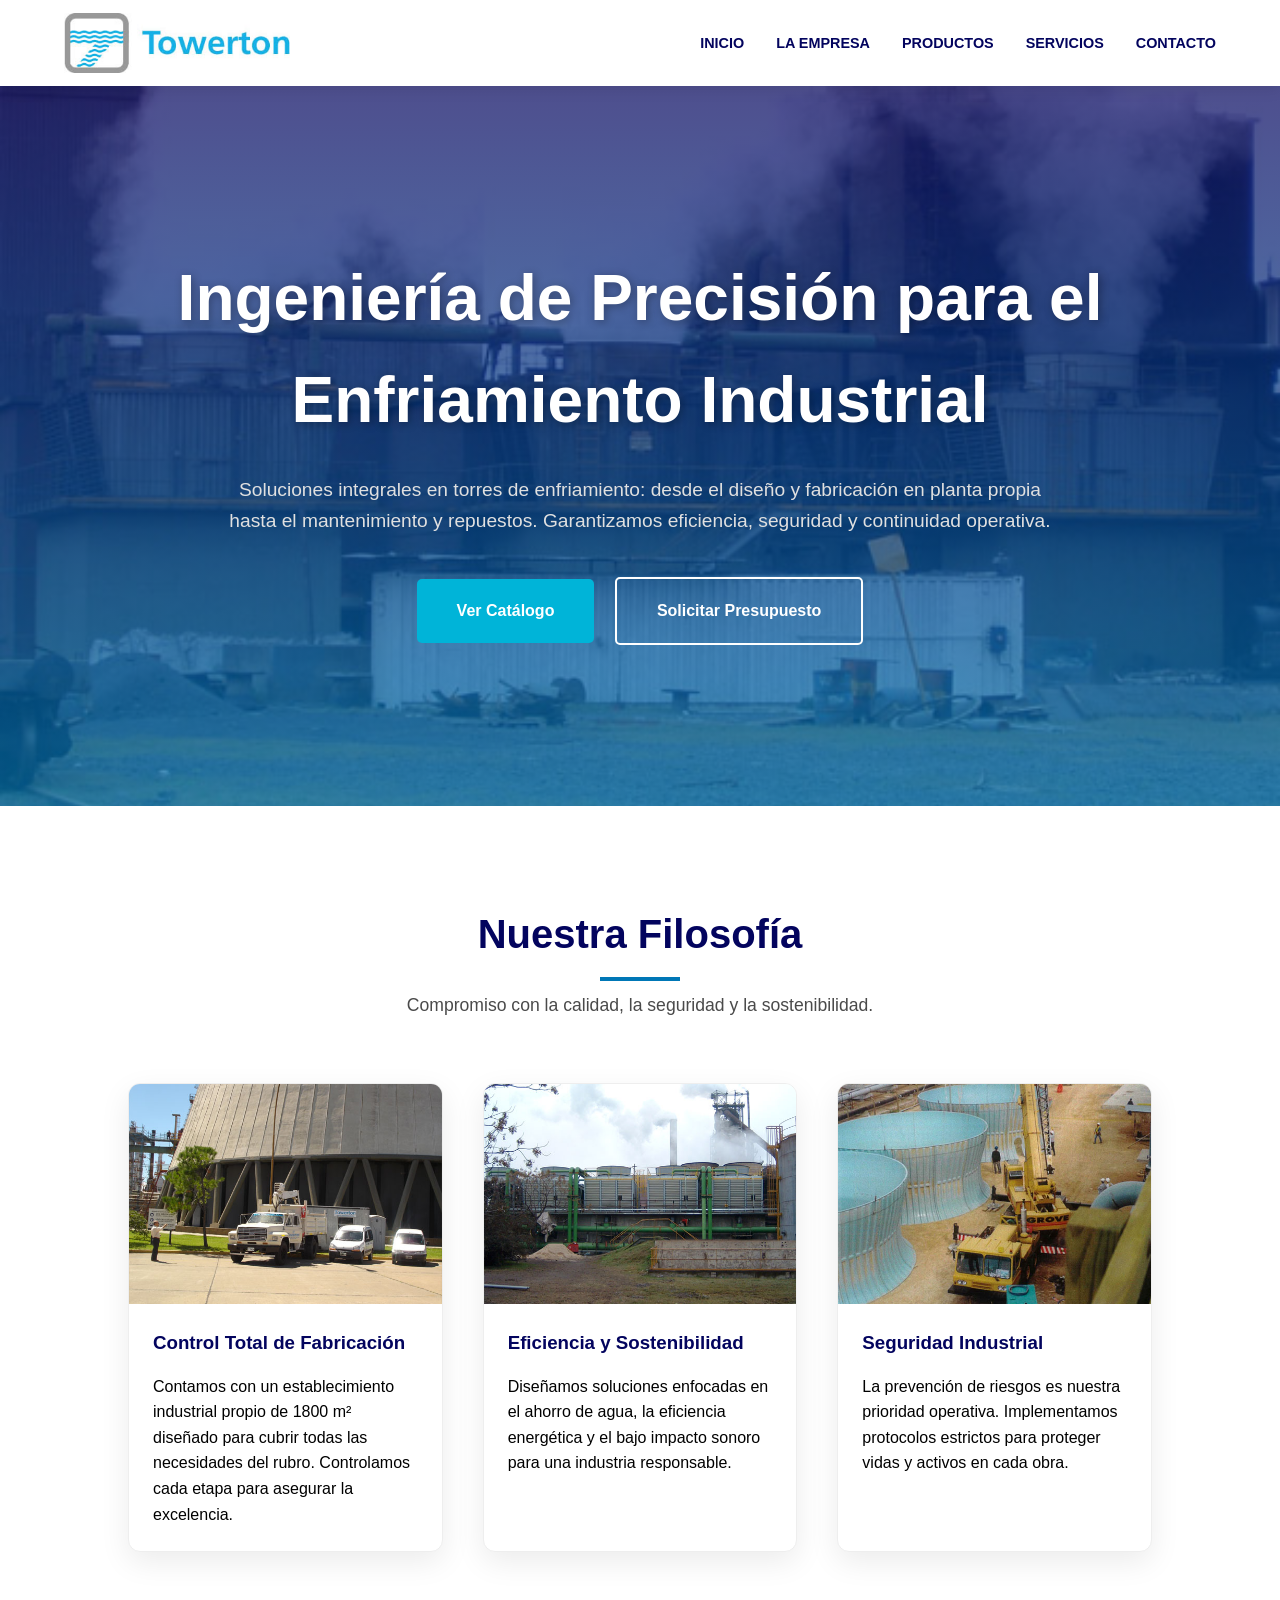
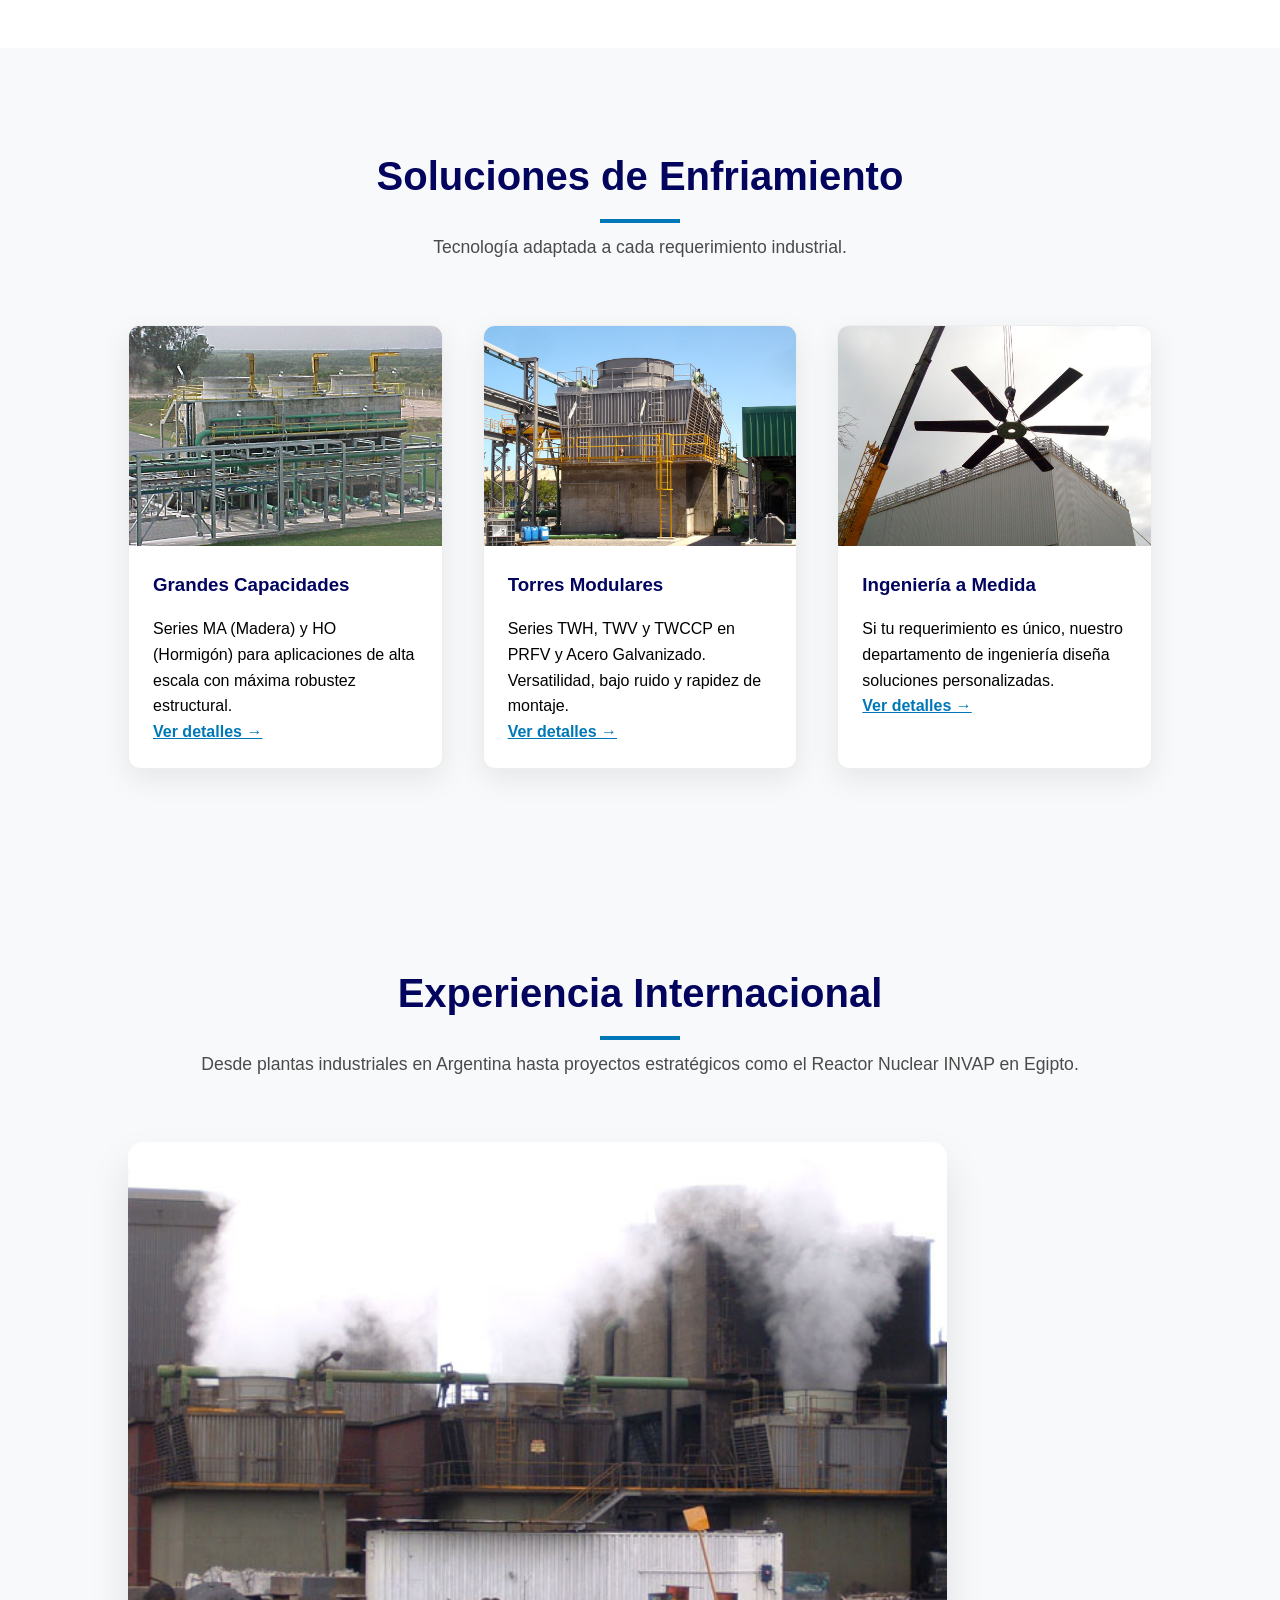
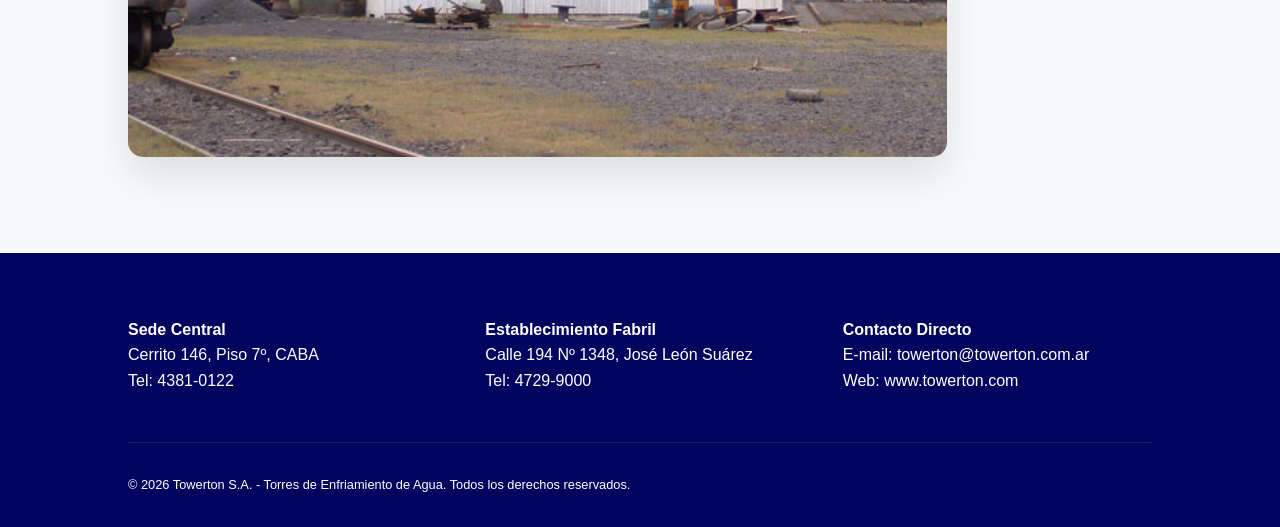
<file: index.html>
<!DOCTYPE html>
<html lang="es">
<head>
    <meta charset="UTF-8">
    <meta name="viewport" content="width=device-width, initial-scale=1.0">
    <title>Towerton | Soluciones en Torres de Enfriamiento</title>
    <link rel="stylesheet" href="style.css">
</head>
<body>

    <header>
        <div class="header-left">
            <a href="index.html" class="logo">
                <img src="imagenes/logo_towerton.jpg" alt="Logo Towerton">
            </a>
            <button class="menu-toggle" aria-label="Abrir menú">
                <span></span>
                <span></span>
                <span></span>
            </button>
        </div>
        <nav>
            <ul>
                <li><a href="index.html">Inicio</a></li>
                <li><a href="empresa.html">La Empresa</a></li>
                <li><a href="productos.html">Productos</a></li>
                <li><a href="servicios.html">Servicios</a></li>
                <li><a href="contacto.html">Contacto</a></li>
            </ul>
        </nav>
    </header>

    <!-- HERO -->
    <section class="hero">
        <h1>Ingeniería de Precisión para el Enfriamiento Industrial</h1>
        <p>Soluciones integrales en torres de enfriamiento: desde el diseño y fabricación en planta propia hasta el mantenimiento y repuestos. Garantizamos eficiencia, seguridad y continuidad operativa.</p>
        <div>
            <a href="#productos" class="btn btn-primary">Ver Catálogo</a>
            <a href="contacto.html" class="btn btn-outline">Solicitar Presupuesto</a>
        </div>
    </section>

    <!-- FILOSOFÍA (Resumen de Empresa) -->
    <section id="empresa">
        <div class="section-title">
            <h2>Nuestra Filosofía</h2>
            <p>Compromiso con la calidad, la seguridad y la sostenibilidad.</p>
        </div>
        <div class="grid-container">
            <div class="card">
                <img src="imagenes/foto25-grande.jpg" alt="Fábrica">
                <div class="card-content">
                    <h3>Control Total de Fabricación</h3>
                    <p>Contamos con un establecimiento industrial propio de 1800 m² diseñado para cubrir todas las necesidades del rubro. Controlamos cada etapa para asegurar la excelencia.</p>
                </div>
            </div>
            <div class="card">
                <img src="imagenes/foto16-grande.jpg" alt="Sostenibilidad">
                <div class="card-content">
                    <h3>Eficiencia y Sostenibilidad</h3>
                    <p>Diseñamos soluciones enfocadas en el ahorro de agua, la eficiencia energética y el bajo impacto sonoro para una industria responsable.</p>
                </div>
            </div>
            <div class="card">
                <img src="imagenes/foto04-grande.jpg" alt="Seguridad">
                <div class="card-content">
                    <h3>Seguridad Industrial</h3>
                    <p>La prevención de riesgos es nuestra prioridad operativa. Implementamos protocolos estrictos para proteger vidas y activos en cada obra.</p>
                </div>
            </div>
        </div>
    </section>

    <!-- PRODUCTOS (Resumen) -->
    <section id="productos" style="background-color: var(--light-bg);">
        <div class="section-title">
            <h2>Soluciones de Enfriamiento</h2>
            <p>Tecnología adaptada a cada requerimiento industrial.</p>
        </div>
        <div class="grid-container">
            <div class="card">
                <img src="imagenes/foto21-grande.jpg" alt="Grandes Capacidades">
                <div class="card-content">
                    <h3>Grandes Capacidades</h3>
                    <p>Series MA (Madera) y HO (Hormigón) para aplicaciones de alta escala con máxima robustez estructural.</p>
                    <a href="productos.html" style="color: var(--primary-blue); font-weight: bold;">Ver detalles &rarr;</a>
                </div>
            </div>
            <div class="card">
                <img src="imagenes/foto13-grande.jpg" alt="Torres Modulares">
                <div class="card-content">
                    <h3>Torres Modulares</h3>
                    <p>Series TWH, TWV y TWCCP en PRFV y Acero Galvanizado. Versatilidad, bajo ruido y rapidez de montaje.</p>
                    <a href="productos.html" style="color: var(--primary-blue); font-weight: bold;">Ver detalles &rarr;</a>
                </div>
            </div>
            <div class="card">
                <img src="imagenes/foto11-grande.jpg" alt="Modelos Especiales">
                <div class="card-content">
                    <h3>Ingeniería a Medida</h3>
                    <p>Si tu requerimiento es único, nuestro departamento de ingeniería diseña soluciones personalizadas.</p>
                    <a href="productos.html" style="color: var(--primary-blue); font-weight: bold;">Ver detalles &rarr;</a>
                </div>
            </div>
        </div>
    </section>

    <!-- PRUEBA SOCIAL -->
    <section style="background: var(--light-bg); text-align: center;">
        <div class="section-title">
            <h2>Experiencia Internacional</h2>
            <p>Desde plantas industriales en Argentina hasta proyectos estratégicos como el Reactor Nuclear INVAP en Egipto.</p>
        </div>
        <img src="imagenes/foto17-grande.jpg" alt="Obras Destacadas" style="width: 80%; max-width: 1000px; border-radius: 15px; box-shadow: 0 20px 40px rgba(0,0,0,0.1);">
    </section>

    <footer>
        <div class="footer-grid">
            <div>
                <h4>Sede Central</h4>
                <p>Cerrito 146, Piso 7º, CABA<br>Tel: 4381-0122</p>
            </div>
            <div>
                <h4>Establecimiento Fabril</h4>
                <p>Calle 194 Nº 1348, José León Suárez<br>Tel: 4729-9000</p>
            </div>
            <div>
                <h4>Contacto Directo</h4>
                <p>E-mail: towerton@towerton.com.ar<br>Web: www.towerton.com</p>
            </div>
        </div>
        <div class="copyright">
            &copy; 2026 Towerton S.A. - Torres de Enfriamiento de Agua. Todos los derechos reservados.
        </div>
    </footer>

    <script>
        // Scroll suave para enlaces internos
        document.querySelectorAll('a[href^="#"]').forEach(anchor => {
            anchor.addEventListener('click', function (e) {
                e.preventDefault();
                const target = document.querySelector(this.getAttribute('href'));
                if(target) target.scrollIntoView({ behavior: 'smooth' });
            });
        });

        // Menú hamburguesa
        const menuToggle = document.querySelector('.menu-toggle');
        const nav = document.querySelector('nav');

        menuToggle.addEventListener('click', () => {
            menuToggle.classList.toggle('active');
            nav.classList.toggle('menu-active');
        });

        // Cerrar menú al hacer clic en un enlace
        document.querySelectorAll('nav a').forEach(link => {
            link.addEventListener('click', () => {
                menuToggle.classList.remove('active');
                nav.classList.remove('menu-active');
            });
        });
    </script>
</body>
</html>
</file>
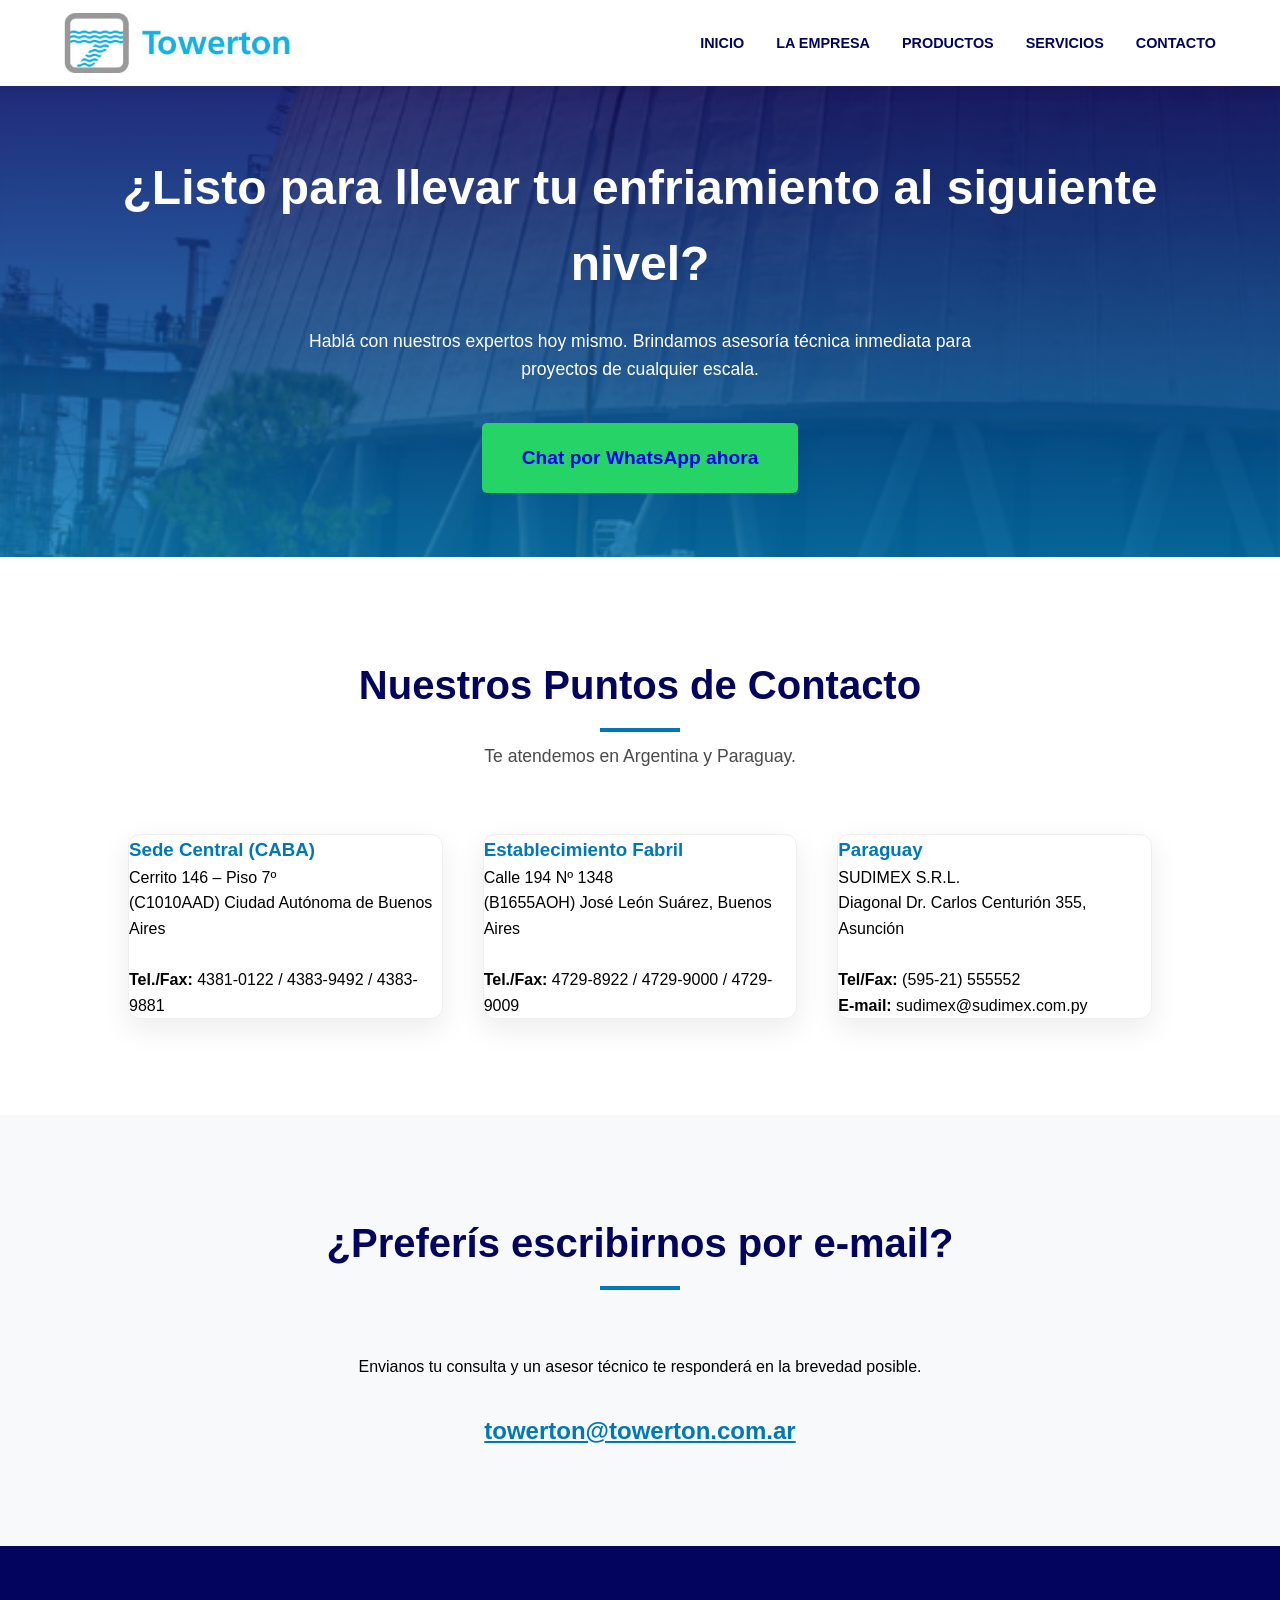
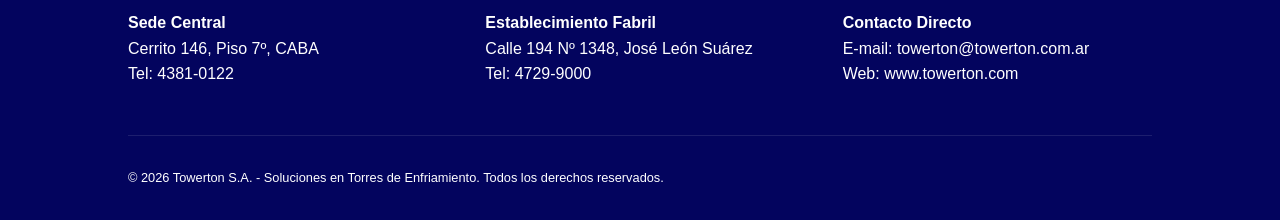
<file: contacto.html>
<!DOCTYPE html>
<html lang="es">
<head>
    <meta charset="UTF-8">
    <meta name="viewport" content="width=device-width, initial-scale=1.0">
    <title>Contacto | Towerton S.A.</title>
    <link rel="stylesheet" href="style.css">
</head>
<body>

    <header>
        <div class="header-left">
            <a href="index.html" class="logo">
                <img src="imagenes/logo_towerton.jpg" alt="Logo Towerton">
            </a>
            <button class="menu-toggle" aria-label="Abrir menú">
                <span></span>
                <span></span>
                <span></span>
            </button>
        </div>
        <nav>
            <ul>
                <li><a href="index.html">Inicio</a></li>
                <li><a href="empresa.html">La Empresa</a></li>
                <li><a href="productos.html">Productos</a></li>
                <li><a href="servicios.html">Servicios</a></li>
                <li><a href="contacto.html">Contacto</a></li>
            </ul>
        </nav>
    </header>

    <!-- SECCIÓN HERO DE CONTACTO -->
    <section class="hero-contacto">
        <h2 class="contact-title">¿Listo para llevar tu enfriamiento al siguiente nivel?</h2>
        <p style="font-size: 1.1rem; max-width: 700px; margin: 0 auto 2.5rem;">Hablá con nuestros expertos hoy mismo. Brindamos asesoría técnica inmediata para proyectos de cualquier escala.</p>
        
        <!-- BOTÓN WHATSAPP PRINCIPAL -->
        <a href="https://wa.me/541147298922?text=Hola,%20me%20gustaría%20recibir%20asesoramiento%20técnico%20sobre%20torres%20de%20enfriamiento." 
           class="btn btn-whatsapp">
           Chat por WhatsApp ahora
        </a>
    </section>

    <!-- SECCIÓN DE DATOS DE CONTACTO -->
    <section id="ubicaciones">
        <div class="section-title">
            <h2>Nuestros Puntos de Contacto</h2>
            <p>Te atendemos en Argentina y Paraguay.</p>
        </div>
        <div class="grid-container">
            <!-- Sede Central -->
            <div class="card location-card">
                <h3 style="color: var(--primary-blue);">Sede Central (CABA)</h3>
                <p>Cerrito 146 – Piso 7º<br>
                (C1010AAD) Ciudad Autónoma de Buenos Aires<br><br>
                <strong>Tel./Fax:</strong> 4381-0122 / 4383-9492 / 4383-9881</p>
            </div>

            <!-- Establecimiento Fabril -->
            <div class="card location-card">
                <h3 style="color: var(--primary-blue);">Establecimiento Fabril</h3>
                <p>Calle 194 Nº 1348<br>
                (B1655AOH) José León Suárez, Buenos Aires<br><br>
                <strong>Tel./Fax:</strong> 4729-8922 / 4729-9000 / 4729-9009</p>
            </div>

            <!-- Paraguay -->
            <div class="card location-card">
                <h3 style="color: var(--primary-blue);">Paraguay</h3>
                <p>SUDIMEX S.R.L.<br>
                Diagonal Dr. Carlos Centurión 355, Asunción<br><br>
                <strong>Tel/Fax:</strong> (595-21) 555552<br>
                <strong>E-mail:</strong> sudimex@sudimex.com.py</p>
            </div>
        </div>
    </section>

    <!-- SECCIÓN DE CORREO DIRECTO -->
    <section style="background: var(--light-bg); text-align: center;">
        <div class="section-title">
            <h2>¿Preferís escribirnos por e-mail?</h2>
        </div>
        <p style="margin-bottom: 2rem;">Envianos tu consulta y un asesor técnico te responderá en la brevedad posible.</p>
        <a href="mailto:towerton@towerton.com.ar" style="font-size: 1.5rem; color: var(--primary-blue); font-weight: bold; text-decoration: underline;">towerton@towerton.com.ar</a>
    </section>

    <footer>
        <div class="footer-grid">
            <div>
                <h4>Sede Central</h4>
                <p>Cerrito 146, Piso 7º, CABA<br>Tel: 4381-0122</p>
            </div>
            <div>
                <h4>Establecimiento Fabril</h4>
                <p>Calle 194 Nº 1348, José León Suárez<br>Tel: 4729-9000</p>
            </div>
            <div>
                <h4>Contacto Directo</h4>
                <p>E-mail: towerton@towerton.com.ar<br>Web: www.towerton.com</p>
            </div>
        </div>
        <div class="copyright">
            &copy; 2026 Towerton S.A. - Soluciones en Torres de Enfriamiento. Todos los derechos reservados.
        </div>
    </footer>

    <script>
        const menuToggle = document.querySelector('.menu-toggle');
        const nav = document.querySelector('nav');

        menuToggle.addEventListener('click', () => {
            menuToggle.classList.toggle('active');
            nav.classList.toggle('menu-active');
        });

        document.querySelectorAll('nav a').forEach(link => {
            link.addEventListener('click', () => {
                menuToggle.classList.remove('active');
                nav.classList.remove('menu-active');
            });
        });
    </script>

</body>
</html>
</file>
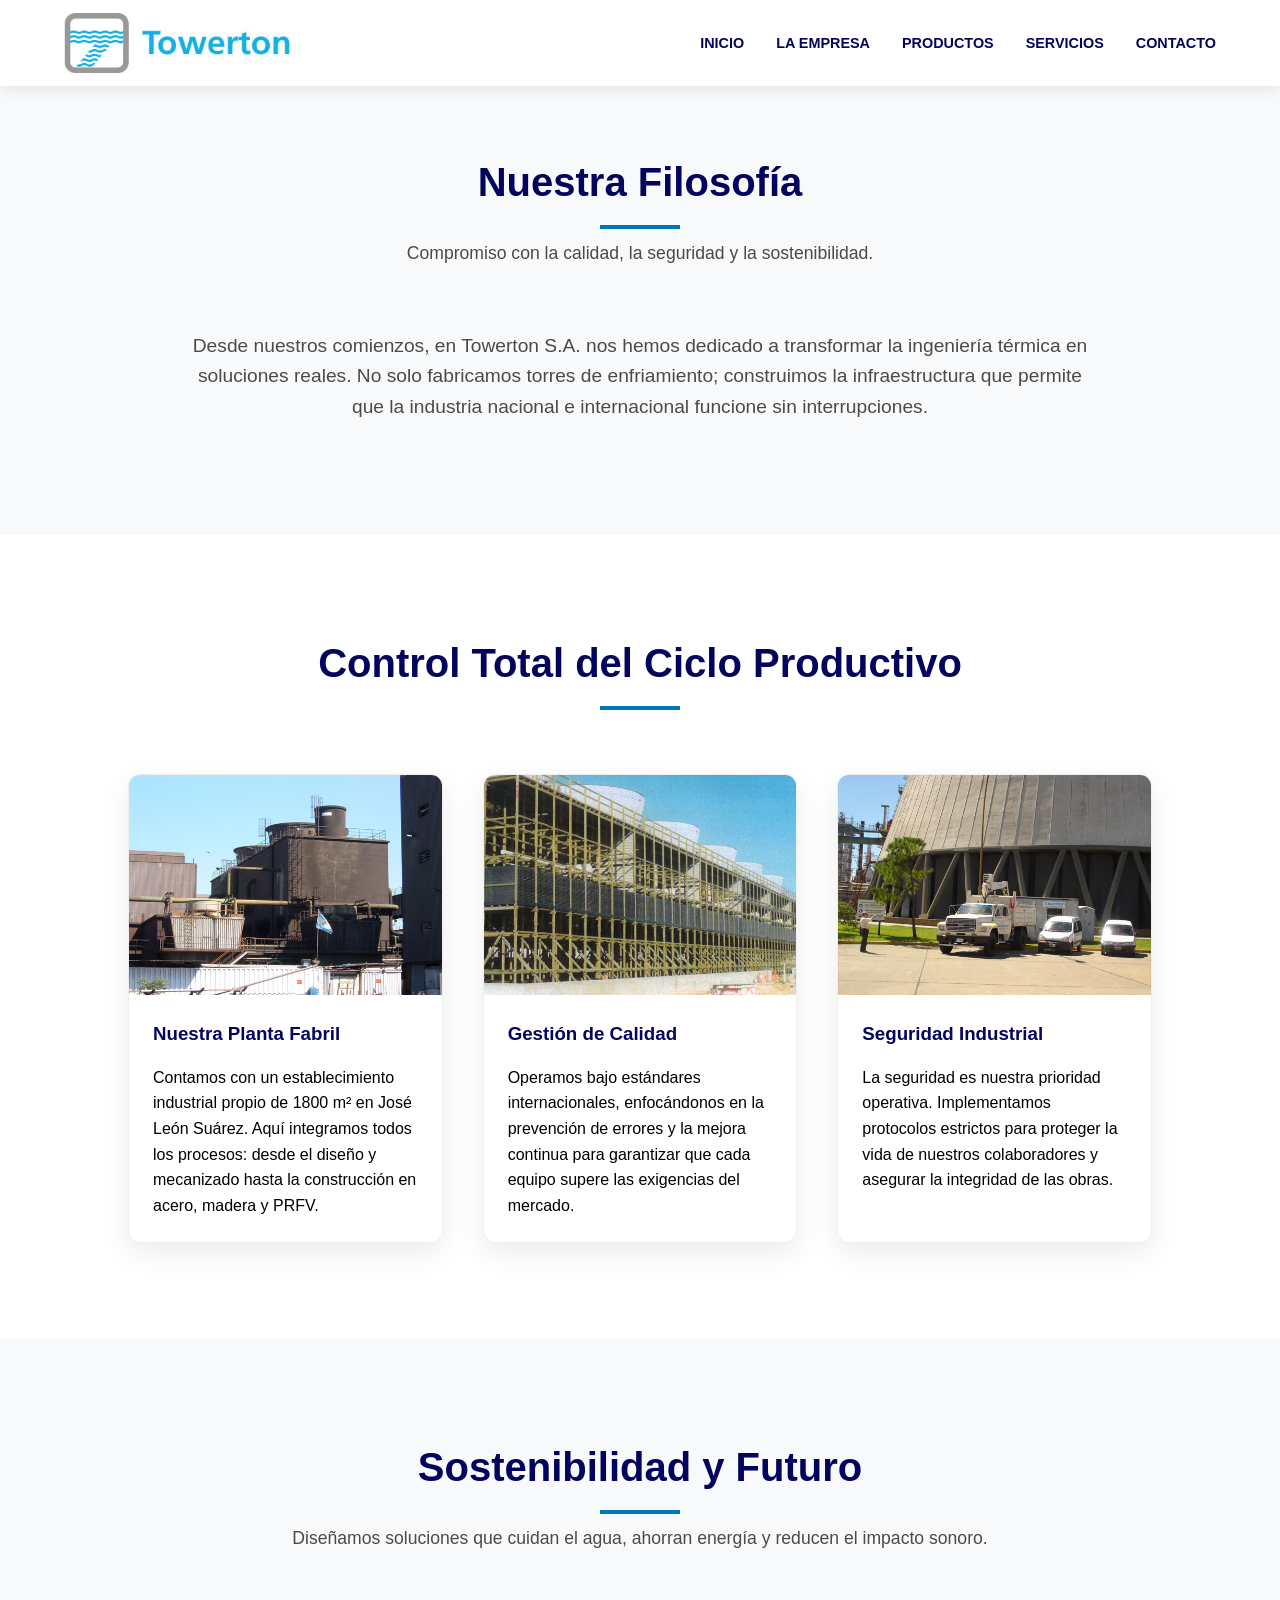
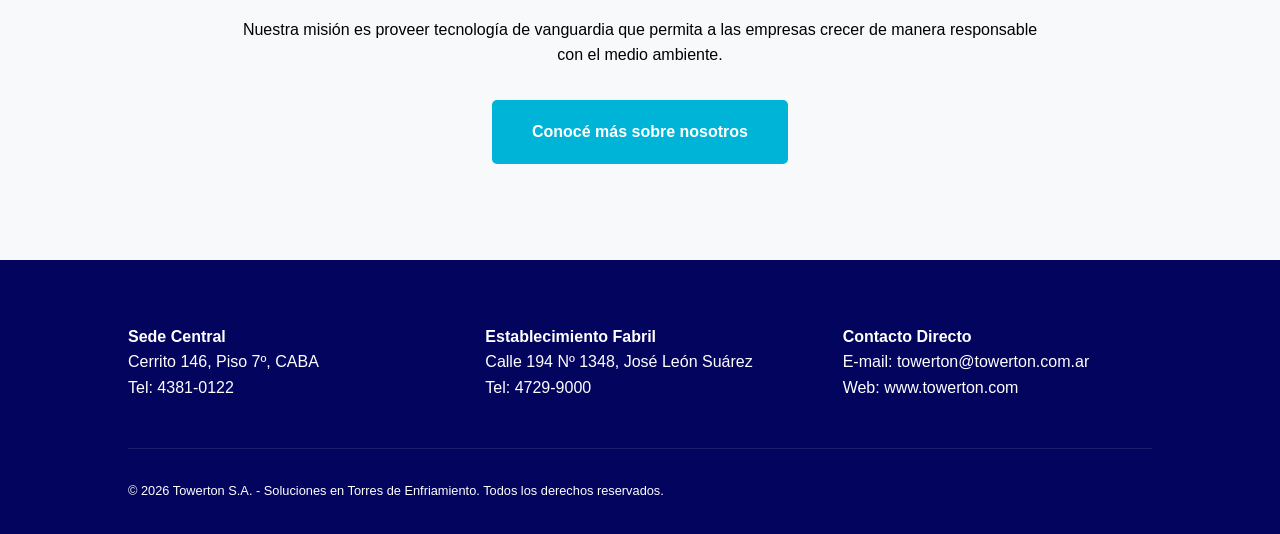
<file: empresa.html>
<!DOCTYPE html>
<html lang="es">
<head>
    <meta charset="UTF-8">
    <meta name="viewport" content="width=device-width, initial-scale=1.0">
    <title>La Empresa | Towerton S.A.</title>
    <link rel="stylesheet" href="style.css">
</head>
<body>

    <header>
        <div class="header-left">
            <a href="index.html" class="logo">
                <img src="imagenes/logo_towerton.jpg" alt="Logo Towerton">
            </a>
            <button class="menu-toggle" aria-label="Abrir menú">
                <span></span>
                <span></span>
                <span></span>
            </button>
        </div>
        <nav>
            <ul>
                <li><a href="index.html">Inicio</a></li>
                <li><a href="empresa.html">La Empresa</a></li>
                <li><a href="productos.html">Productos</a></li>
                <li><a href="servicios.html">Servicios</a></li>
                <li><a href="contacto.html">Contacto</a></li>
            </ul>
        </nav>
    </header>

    <section style="background: var(--light-bg); padding: 4rem 10%;">
        <div class="section-title">
            <h2>Nuestra Filosofía</h2>
            <p>Compromiso con la calidad, la seguridad y la sostenibilidad.</p>
        </div>
        <div style="max-width: 900px; margin: 0 auto; text-align: center;">
            <p style="font-size: 1.2rem; color: var(--gray-text); margin-bottom: 3rem;">
                Desde nuestros comienzos, en Towerton S.A. nos hemos dedicado a transformar la ingeniería térmica en soluciones reales. No solo fabricamos torres de enfriamiento; construimos la infraestructura que permite que la industria nacional e internacional funcione sin interrupciones.
            </p>
        </div>
    </section>

    <section>
        <div class="section-title">
            <h2>Control Total del Ciclo Productivo</h2>
        </div>
        <div class="grid-container">
            <div class="card">
                <img src="imagenes/foto19-grande.jpg" alt="Fábrica">
                <div class="card-content">
                    <h3>Nuestra Planta Fabril</h3>
                    <p>Contamos con un establecimiento industrial propio de 1800 m² en José León Suárez. Aquí integramos todos los procesos: desde el diseño y mecanizado hasta la construcción en acero, madera y PRFV.</p>
                </div>
            </div>
            <div class="card">
                <img src="imagenes/foto03-grande.jpg" alt="Calidad">
                <div class="card-content">
                    <h3>Gestión de Calidad</h3>
                    <p>Operamos bajo estándares internacionales, enfocándonos en la prevención de errores y la mejora continua para garantizar que cada equipo supere las exigencias del mercado.</p>
                </div>
            </div>
            <div class="card">
                <img src="imagenes/foto25-grande.jpg" alt="Seguridad">
                <div class="card-content">
                    <h3>Seguridad Industrial</h3>
                    <p>La seguridad es nuestra prioridad operativa. Implementamos protocolos estrictos para proteger la vida de nuestros colaboradores y asegurar la integridad de las obras.</p>
                </div>
            </div>
        </div>
    </section>

    <section style="background: var(--light-bg); text-align: center;">
        <div class="section-title">
            <h2>Sostenibilidad y Futuro</h2>
            <p>Diseñamos soluciones que cuidan el agua, ahorran energía y reducen el impacto sonoro.</p>
        </div>
        <p style="max-width: 800px; margin: 0 auto 2rem;">Nuestra misión es proveer tecnología de vanguardia que permita a las empresas crecer de manera responsable con el medio ambiente.</p>
        <a href="contacto.html" class="btn btn-primary">Conocé más sobre nosotros</a>
    </section>

    <footer>
        <div class="footer-grid">
            <div>
                <h4>Sede Central</h4>
                <p>Cerrito 146, Piso 7º, CABA<br>Tel: 4381-0122</p>
            </div>
            <div>
                <h4>Establecimiento Fabril</h4>
                <p>Calle 194 Nº 1348, José León Suárez<br>Tel: 4729-9000</p>
            </div>
            <div>
                <h4>Contacto Directo</h4>
                <p>E-mail: towerton@towerton.com.ar<br>Web: www.towerton.com</p>
            </div>
        </div>
        <div class="copyright">
            &copy; 2026 Towerton S.A. - Soluciones en Torres de Enfriamiento. Todos los derechos reservados.
        </div>
    </footer>

    <script>
        const menuToggle = document.querySelector('.menu-toggle');
        const nav = document.querySelector('nav');

        menuToggle.addEventListener('click', () => {
            menuToggle.classList.toggle('active');
            nav.classList.toggle('menu-active');
        });

        document.querySelectorAll('nav a').forEach(link => {
            link.addEventListener('click', () => {
                menuToggle.classList.remove('active');
                nav.classList.remove('menu-active');
            });
        });
    </script>

</body>
</html>
</file>
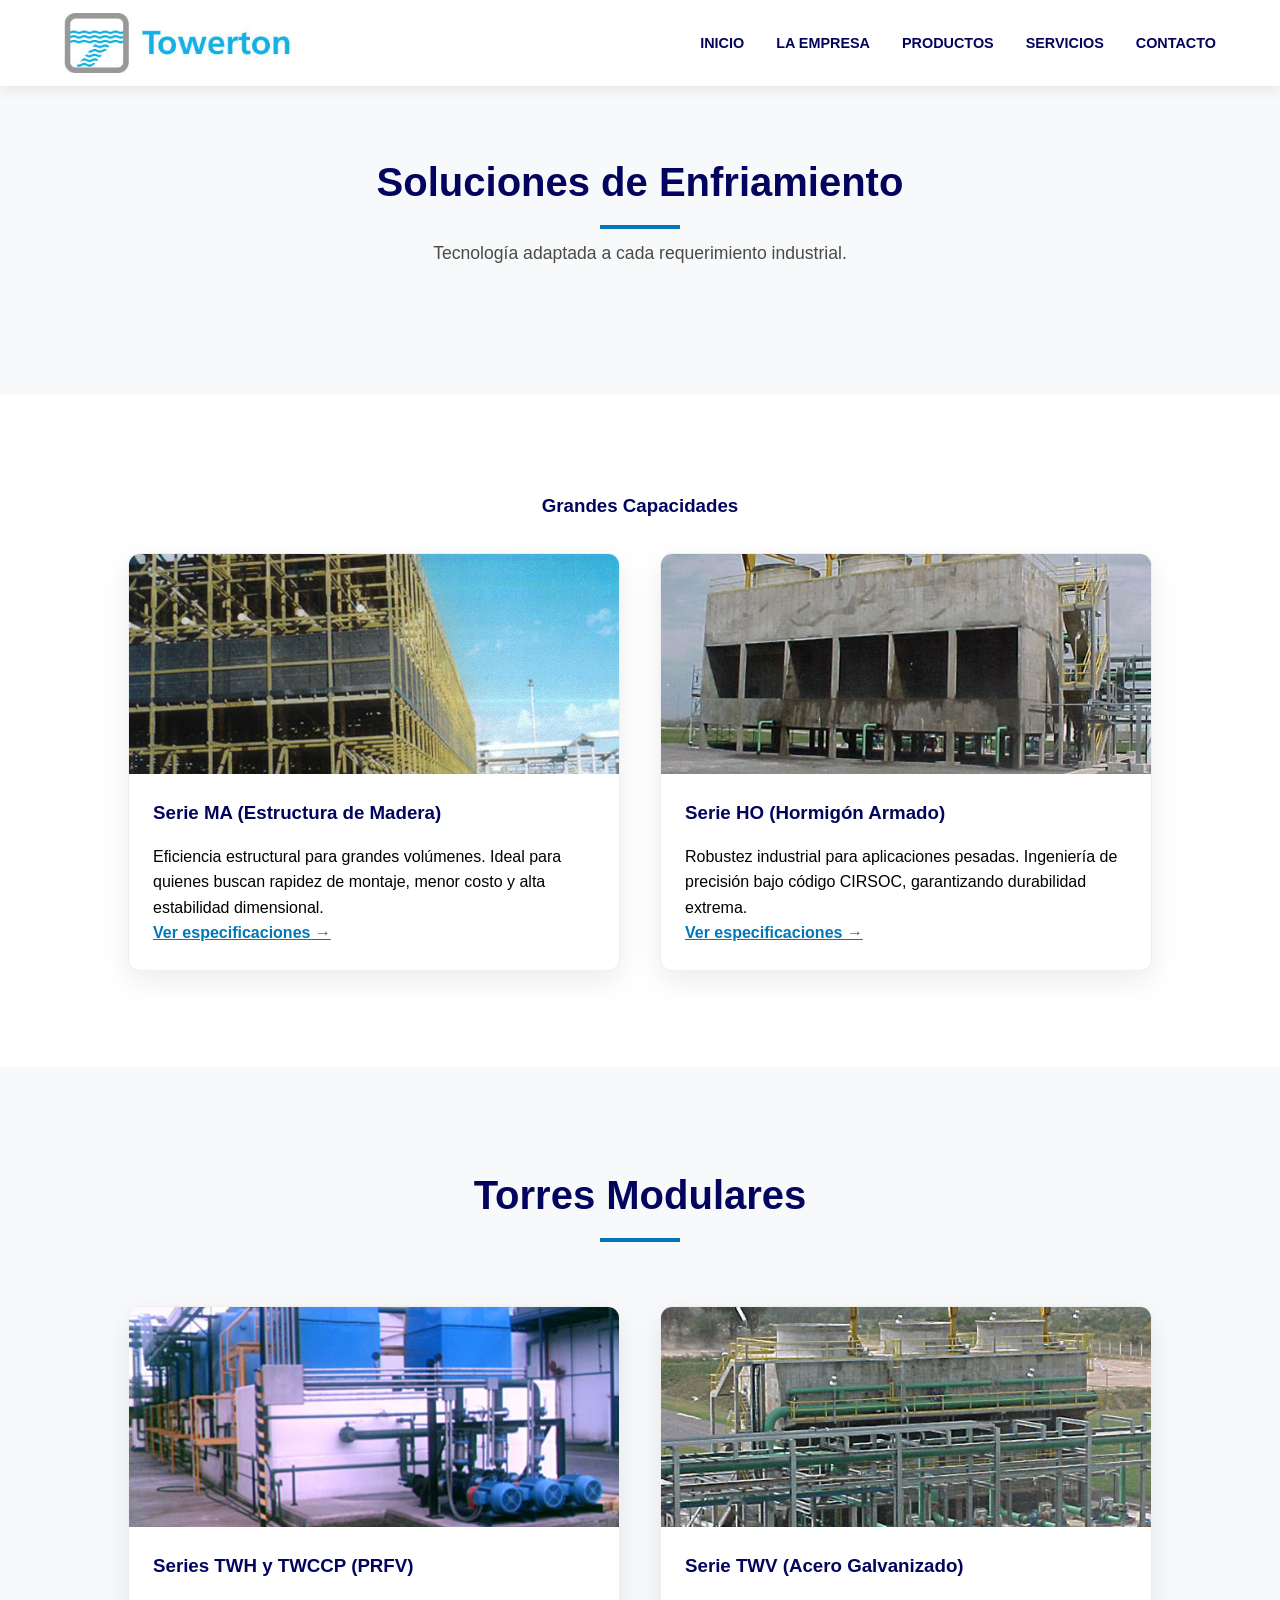
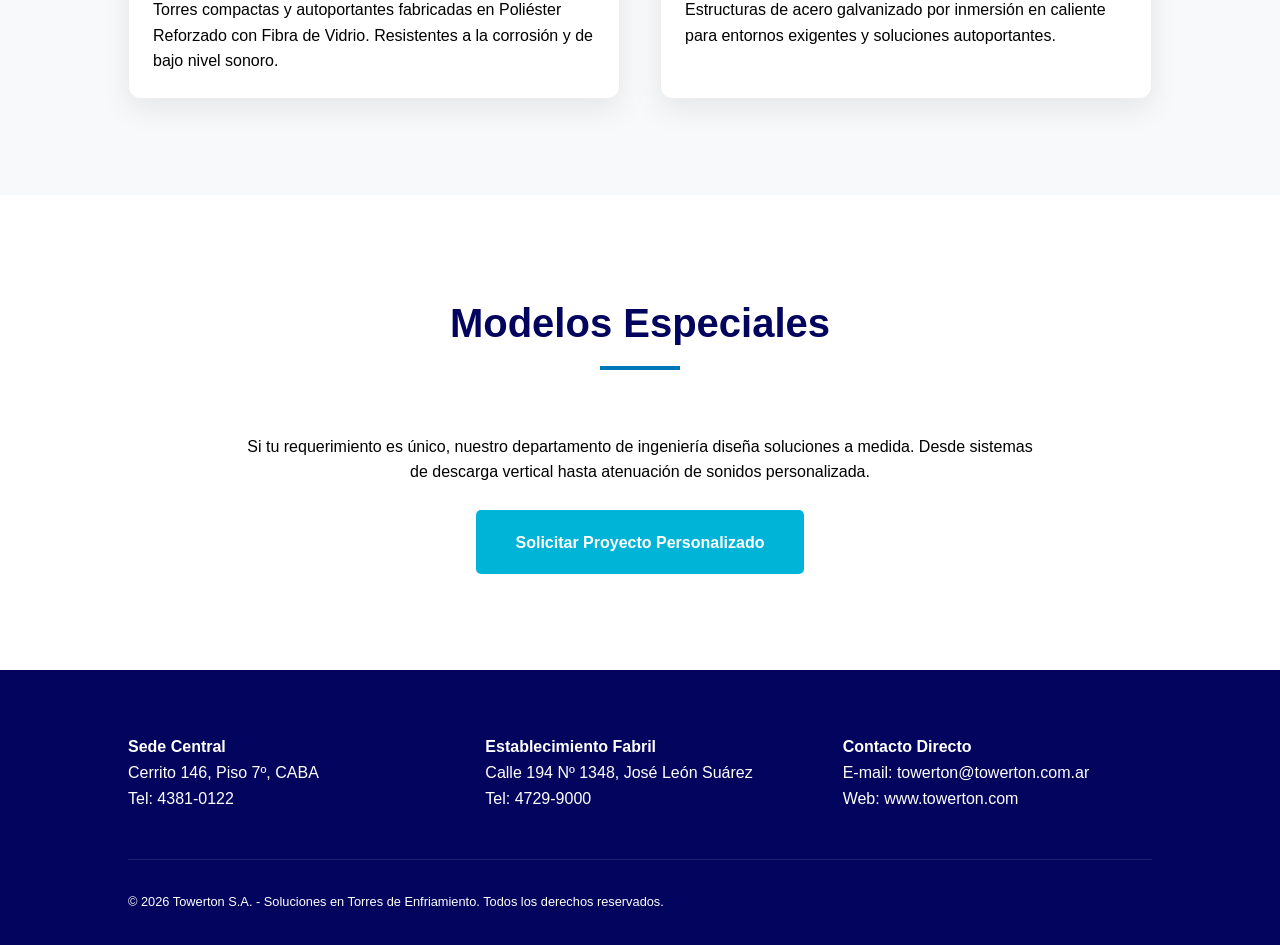
<file: productos.html>
<!DOCTYPE html>
<html lang="es">
<head>
    <meta charset="UTF-8">
    <meta name="viewport" content="width=device-width, initial-scale=1.0">
    <title>Productos | Towerton</title>
    <link rel="stylesheet" href="style.css">
</head>
<body>

    <header>
        <div class="header-left">
            <a href="index.html" class="logo">
                <img src="imagenes/logo_towerton.jpg" alt="Logo Towerton">
            </a>
            <button class="menu-toggle" aria-label="Abrir menú">
                <span></span>
                <span></span>
                <span></span>
            </button>
        </div>
        <nav>
            <ul>
                <li><a href="index.html">Inicio</a></li>
                <li><a href="empresa.html">La Empresa</a></li>
                <li><a href="productos.html">Productos</a></li>
                <li><a href="servicios.html">Servicios</a></li>
                <li><a href="contacto.html">Contacto</a></li>
            </ul>
        </nav>
    </header>

    <section style="background: var(--light-bg); padding: 4rem 10%;">
        <div class="section-title">
            <h2>Soluciones de Enfriamiento</h2>
            <p>Tecnología adaptada a cada requerimiento industrial.</p>
        </div>
    </section>

    <section>
        <h3 style="text-align: center; margin-bottom: 2rem; color: var(--dark-blue);">Grandes Capacidades</h3>
        <div class="grid-container">
            <div class="card">
                <img src="imagenes/foto02-grande.jpg" alt="Serie MA">
                <div class="card-content">
                    <h3>Serie MA (Estructura de Madera)</h3>
                    <p>Eficiencia estructural para grandes volúmenes. Ideal para quienes buscan rapidez de montaje, menor costo y alta estabilidad dimensional.</p>
                    <a href="#" style="color: var(--primary-blue); font-weight: bold;">Ver especificaciones &rarr;</a>
                </div>
            </div>
            <div class="card">
                <img src="imagenes/foto08-grande.jpg" alt="Serie HO">
                <div class="card-content">
                    <h3>Serie HO (Hormigón Armado)</h3>
                    <p>Robustez industrial para aplicaciones pesadas. Ingeniería de precisión bajo código CIRSOC, garantizando durabilidad extrema.</p>
                    <a href="#" style="color: var(--primary-blue); font-weight: bold;">Ver especificaciones &rarr;</a>
                </div>
            </div>
        </div>
    </section>

    <section style="background: var(--light-bg);">
        <div class="section-title">
            <h2>Torres Modulares</h2>
        </div>
        <div class="grid-container">
            <div class="card">
                <img src="imagenes/foto20-grande.jpg" alt="TWH / TWCCP">
                <div class="card-content">
                    <h3>Series TWH y TWCCP (PRFV)</h3>
                    <p>Torres compactas y autoportantes fabricadas en Poliéster Reforzado con Fibra de Vidrio. Resistentes a la corrosión y de bajo nivel sonoro.</p>
                </div>
            </div>
            <div class="card">
                <img src="imagenes/foto21-grande.jpg" alt="Serie TWV">
                <div class="card-content">
                    <h3>Serie TWV (Acero Galvanizado)</h3>
                    <p>Estructuras de acero galvanizado por inmersión en caliente para entornos exigentes y soluciones autoportantes.</p>
                </div>
            </div>
        </div>
    </section>

    <section>
        <div class="section-title">
            <h2>Modelos Especiales</h2>
        </div>
        <div style="max-width: 800px; margin: 0 auto; text-align: center;">
            <p>Si tu requerimiento es único, nuestro departamento de ingeniería diseña soluciones a medida. Desde sistemas de descarga vertical hasta atenuación de sonidos personalizada.</p>
            <br>
            <a href="contacto.html" class="btn btn-primary">Solicitar Proyecto Personalizado</a>
        </div>
    </section>

    <footer>
        <div class="footer-grid">
            <div>
                <h4>Sede Central</h4>
                <p>Cerrito 146, Piso 7º, CABA<br>Tel: 4381-0122</p>
            </div>
            <div>
                <h4>Establecimiento Fabril</h4>
                <p>Calle 194 Nº 1348, José León Suárez<br>Tel: 4729-9000</p>
            </div>
            <div>
                <h4>Contacto Directo</h4>
                <p>E-mail: towerton@towerton.com.ar<br>Web: www.towerton.com</p>
            </div>
        </div>
        <div class="copyright">
            &copy; 2026 Towerton S.A. - Soluciones en Torres de Enfriamiento. Todos los derechos reservados.
        </div>
    </footer>

    <script>
        const menuToggle = document.querySelector('.menu-toggle');
        const nav = document.querySelector('nav');

        menuToggle.addEventListener('click', () => {
            menuToggle.classList.toggle('active');
            nav.classList.toggle('menu-active');
        });

        document.querySelectorAll('nav a').forEach(link => {
            link.addEventListener('click', () => {
                menuToggle.classList.remove('active');
                nav.classList.remove('menu-active');
            });
        });
    </script>

</body>
</html>
</file>
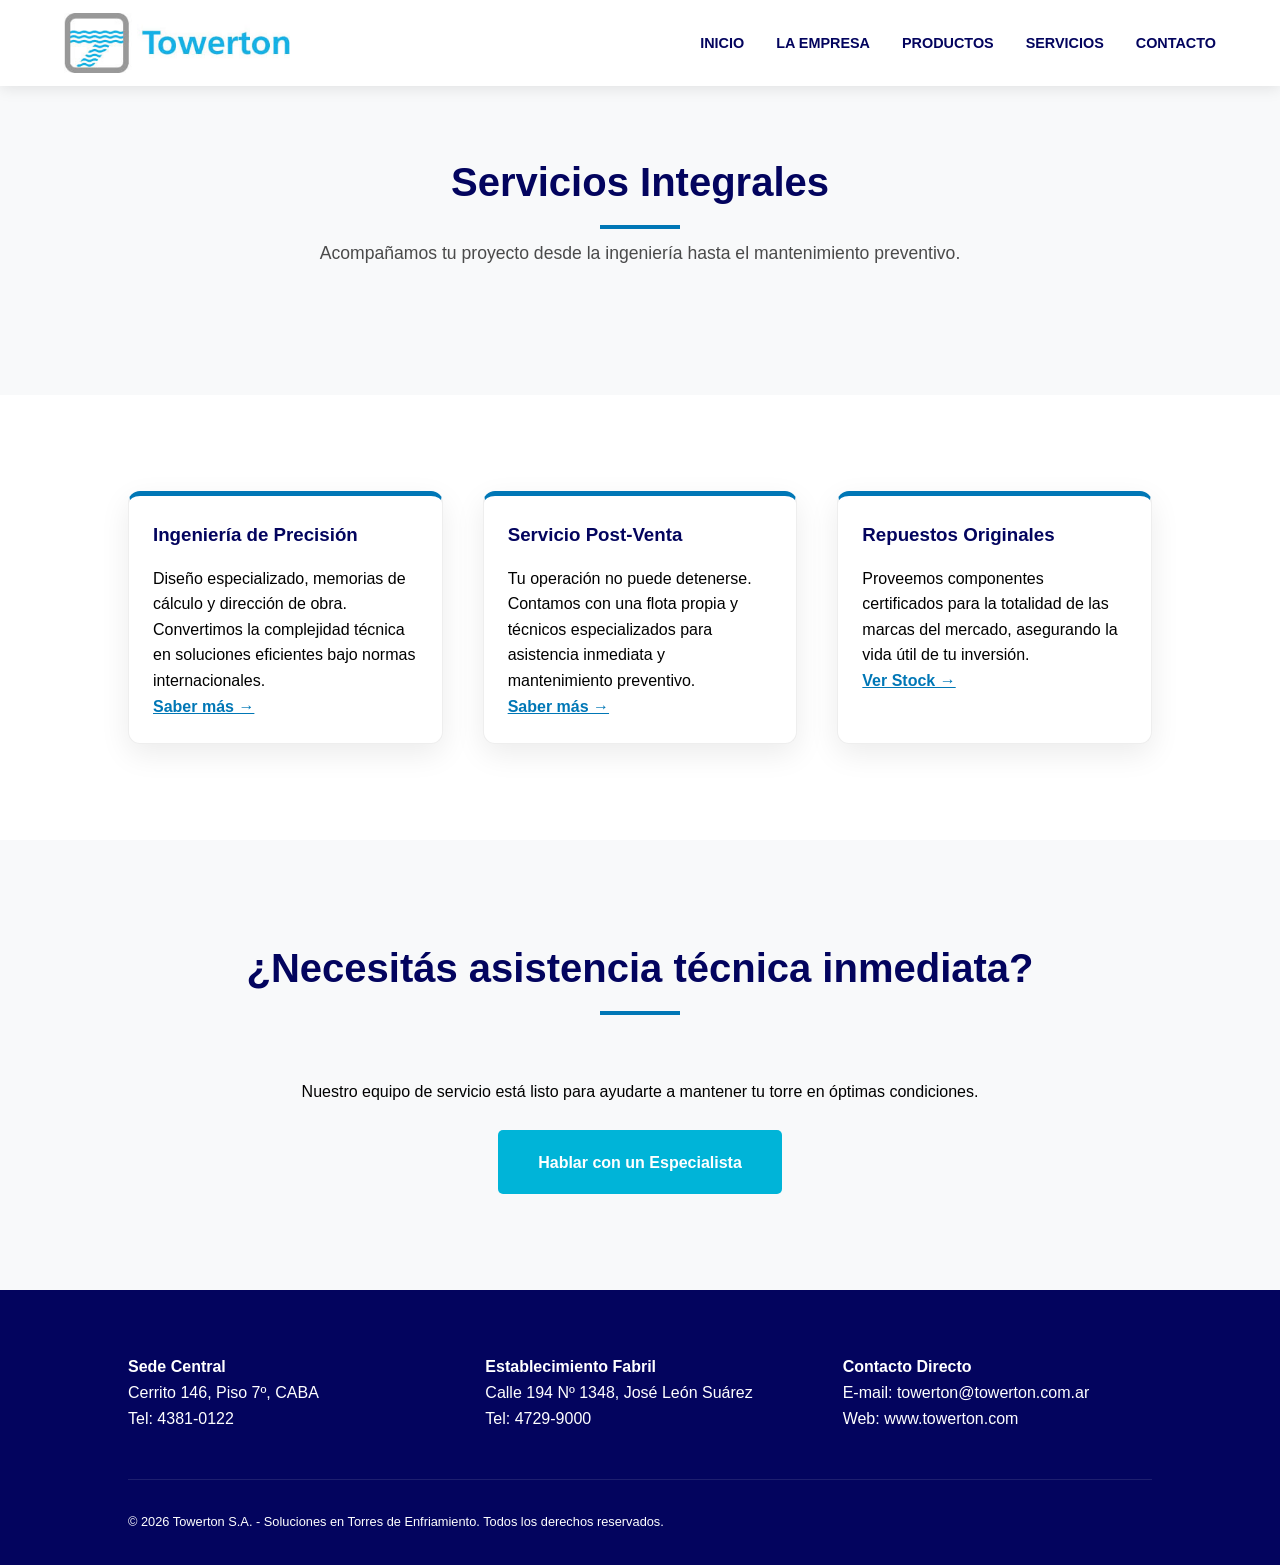
<file: servicios.html>
<!DOCTYPE html>
<html lang="es">
<head>
    <meta charset="UTF-8">
    <meta name="viewport" content="width=device-width, initial-scale=1.0">
    <title>Servicios | Towerton</title>
    <link rel="stylesheet" href="style.css">
</head>
<body>

    <header>
        <div class="header-left">
            <a href="index.html" class="logo">
                <img src="imagenes/logo_towerton.jpg" alt="Logo Towerton">
            </a>
            <button class="menu-toggle" aria-label="Abrir menú">
                <span></span>
                <span></span>
                <span></span>
            </button>
        </div>
        <nav>
            <ul>
                <li><a href="index.html">Inicio</a></li>
                <li><a href="empresa.html">La Empresa</a></li>
                <li><a href="productos.html">Productos</a></li>
                <li><a href="servicios.html">Servicios</a></li>
                <li><a href="contacto.html">Contacto</a></li>
            </ul>
        </nav>
    </header>

    <section style="background: var(--light-bg); padding: 4rem 10%;">
        <div class="section-title">
            <h2>Servicios Integrales</h2>
            <p>Acompañamos tu proyecto desde la ingeniería hasta el mantenimiento preventivo.</p>
        </div>
    </section>

    <section>
        <div class="grid-container">
            <div class="card" style="border-top: 5px solid var(--primary-blue);">
                <div class="card-content">
                    <h3>Ingeniería de Precisión</h3>
                    <p>Diseño especializado, memorias de cálculo y dirección de obra. Convertimos la complejidad técnica en soluciones eficientes bajo normas internacionales.</p>
                    <a href="#" style="color: var(--primary-blue); font-weight: bold;">Saber más &rarr;</a>
                </div>
            </div>
            <div class="card" style="border-top: 5px solid var(--primary-blue);">
                <div class="card-content">
                    <h3>Servicio Post-Venta</h3>
                    <p>Tu operación no puede detenerse. Contamos con una flota propia y técnicos especializados para asistencia inmediata y mantenimiento preventivo.</p>
                    <a href="#" style="color: var(--primary-blue); font-weight: bold;">Saber más &rarr;</a>
                </div>
            </div>
            <div class="card" style="border-top: 5px solid var(--primary-blue);">
                <div class="card-content">
                    <h3>Repuestos Originales</h3>
                    <p>Proveemos componentes certificados para la totalidad de las marcas del mercado, asegurando la vida útil de tu inversión.</p>
                    <a href="#" style="color: var(--primary-blue); font-weight: bold;">Ver Stock &rarr;</a>
                </div>
            </div>
        </div>
    </section>

    <section style="background: var(--light-bg); text-align: center;">
        <div class="section-title">
            <h2>¿Necesitás asistencia técnica inmediata?</h2>
        </div>
        <p>Nuestro equipo de servicio está listo para ayudarte a mantener tu torre en óptimas condiciones.</p>
        <br>
        <a href="contacto.html" class="btn btn-primary">Hablar con un Especialista</a>
    </section>

    <footer>
        <div class="footer-grid">
            <div>
                <h4>Sede Central</h4>
                <p>Cerrito 146, Piso 7º, CABA<br>Tel: 4381-0122</p>
            </div>
            <div>
                <h4>Establecimiento Fabril</h4>
                <p>Calle 194 Nº 1348, José León Suárez<br>Tel: 4729-9000</p>
            </div>
            <div>
                <h4>Contacto Directo</h4>
                <p>E-mail: towerton@towerton.com.ar<br>Web: www.towerton.com</p>
            </div>
        </div>
        <div class="copyright">
            &copy; 2026 Towerton S.A. - Soluciones en Torres de Enfriamiento. Todos los derechos reservados.
        </div>
    </footer>

    <script>
        const menuToggle = document.querySelector('.menu-toggle');
        const nav = document.querySelector('nav');

        menuToggle.addEventListener('click', () => {
            menuToggle.classList.toggle('active');
            nav.classList.toggle('menu-active');
        });

        document.querySelectorAll('nav a').forEach(link => {
            link.addEventListener('click', () => {
                menuToggle.classList.remove('active');
                nav.classList.remove('menu-active');
            });
        });
    </script>

</body>
</html>
</file>
<file: style.css>
/* --- BOTÓN HAMBURGUESA Y MENÚ MÓVIL --- */
.menu-toggle {
    display: none;
    flex-direction: column;
    justify-content: space-between;
    width: 30px;
    height: 21px;
    cursor: pointer;
    background: transparent;
    border: none;
    z-index: 1001;
}

.menu-toggle span {
    display: block;
    height: 3px;
    width: 100%;
    background-color: var(--dark-blue);
    border-radius: 3px;
    transition: all 0.3s ease;
}

.header-left {
    display: flex;
    align-items: center;
    gap: 1.5rem;
}

/* Animación de la hamburguesa al abrir */
.menu-toggle.active span:nth-child(1) {
    transform: translateY(9px) rotate(45deg);
}
.menu-toggle.active span:nth-child(2) {
    opacity: 0;
}
.menu-toggle.active span:nth-child(3) {
    transform: translateY(-9px) rotate(-45deg);
}

/* --- MENÚ RESPONSIVE (max 992px) --- */
@media (max-width: 992px) {
    .menu-toggle {
        display: flex;
    }

    header {
        display: flex;
        flex-direction: column;
        padding: 1rem 5%;
    }

    .header-left {
        width: 100%;
        justify-content: space-between;
    }

    nav {
        width: 100%;
        background-color: var(--white);
        padding: 1rem 0;
        box-shadow: 0 5px 10px rgba(0,0,0,0.1);
        display: none;
        border-top: 1px solid #eee;
    }

    nav.menu-active {
        display: block;
    }

    nav ul {
        flex-direction: column;
        align-items: center;
        margin-top: 0;
    }

    nav ul li {
        margin: 0.5rem 0;
    }

    section {
        padding: 4rem 5%;
    }
}

/* --- CONTACTO SPECIFIC --- */
.hero-contacto {
    background: linear-gradient(rgba(3, 4, 94, 0.8), rgba(0, 119, 182, 0.8)), 
                url('imagenes/foto25-grande.jpg');
    background-size: cover;
    color: white;
    text-align: center;
    padding: 4rem 5%;
}

.contact-title {
    font-size: clamp(2rem, 6vw, 3rem);
    margin-bottom: 1.5rem;
}

.btn-whatsapp {
    background-color: #25D366;
    font-size: 1.2rem;
    padding: 1rem 2.5rem;
}

.location-card {
    border: 1px solid #eee;
    padding: 1.5rem;
    border-radius: 12px;
    transition: var(--transition);
}

.location-card:hover {
    box-shadow: 0 10px 30px rgba(0,0,0,0.08);
}

/* --- VARIABLES Y RESET --- */
:root {
    --primary-blue: #0077b6; /* Celeste Industrial */
    --secondary-blue: #00b4d8;
    --dark-blue: #03045e;
    --light-bg: #f8f9fa;
    --white: #ffffff;
    --gray-text: #4a4a4a;
    --transition: all 0.3s ease;
}

* {
    margin: 0;
    padding: 0;
    box-sizing: border-box;
    font-family: 'Segoe UI', Roboto, Helvetica, Arial, sans-serif;
}

html { scroll-behavior: smooth; }

body {
    background-color: var(--white);
    color: var(--text-color);
    line-height: 1.6;
    overflow-x: hidden;
}

img { max-width: 100%; height: auto; display: block; }

/* --- NAVEGACIÓN --- */
header {
    background: rgba(255, 255, 255, 0.98);
    padding: 0.8rem 5%;
    display: flex;
    justify-content: space-between;
    align-items: center;
    position: sticky;
    top: 0;
    z-index: 1000;
    box-shadow: 0 2px 15px rgba(0,0,0,0.1);
}

.logo img { height: 60px; }

.logo {
    text-decoration: none;
    color: inherit;
    display: inline-block;
}

.logo:hover {
    opacity: 0.85;
}

nav ul { display: flex; list-style: none; }

nav ul li { margin-left: 2rem; }

nav ul li a {
    text-decoration: none;
    color: var(--dark-blue);
    font-weight: 700;
    text-transform: uppercase;
    font-size: 0.9rem;
    transition: var(--transition);
}

nav ul li a:hover { color: var(--primary-blue); }

/* --- HERO SECTION --- */
.hero {
    background: linear-gradient(rgba(3, 4, 94, 0.7), rgba(0, 119, 182, 0.7)), 
                url('imagenes/foto17-grande.jpg');
    background-size: cover;
    background-position: center;
    min-height: 80vh;
    display: flex;
    flex-direction: column;
    justify-content: center;
    align-items: center;
    text-align: center;
    color: var(--white);
    padding: 0 10%;
}

.hero h1 {
    font-size: clamp(2rem, 5vw, 4rem);
    margin-bottom: 1.5rem;
    text-shadow: 2px 2px 10px rgba(0,0,0,0.3);
}

.hero p {
    font-size: 1.2rem;
    max-width: 850px;
    margin-bottom: 2.5rem;
    color: #e0e0e0;
}

.btn {
    padding: 1.2rem 2.5rem;
    text-decoration: none;
    border-radius: 5px;
    font-weight: bold;
    transition: var(--transition);
    display: inline-block;
}

.btn-primary { background: var(--secondary-blue); color: white; }
.btn-primary:hover { background: var(--primary-blue); transform: scale(1.05); }

.btn-outline { border: 2px solid white; color: white; margin-left: 1rem; }
.btn-outline:hover { background: white; color: var(--dark-blue); }

/* --- SECCIONES GENERALES --- */
section { padding: 6rem 10%; }

.section-title {
    text-align: center;
    margin-bottom: 4rem;
}

.section-title h2 {
    font-size: 2.5rem;
    color: var(--dark-blue);
    position: relative;
    padding-bottom: 15px;
}

.section-title h2::after {
    content: '';
    position: absolute;
    bottom: 0;
    left: 50%;
    transform: translateX(-50%);
    width: 80px;
    height: 4px;
    background: var(--primary-blue);
}

.section-title p {
    color: var(--gray-text);
    margin-top: 10px;
    font-size: 1.1rem;
}

/* --- GRID DE CARDS --- */
.grid-container {
    display: grid;
    grid-template-columns: repeat(auto-fit, minmax(280px, 1fr));
    gap: 2.5rem;
}

.card {
    background: var(--white);
    padding: 0;
    border-radius: 12px;
    overflow: hidden;
    box-shadow: 0 10px 30px rgba(0,0,0,0.08);
    transition: var(--transition);
    border: 1px solid #eee;
}

.card:hover { transform: translateY(-10px); box-shadow: 0 15px 40px rgba(0,0,0,0.12); }

.card img { height: 220px; width: 100%; object-fit: cover; }

.card-content { padding: 1.5rem; }

.card-content h3 {
    color: var(--dark-blue);
    margin-bottom: 1rem;
}

/* --- SERVICIOS / PRODUCTOS --- */
.service-item {
    text-align: center;
    padding: 2rem;
    border: 1px solid #eee;
    border-radius: 10px;
}

/* --- FOOTER --- */
footer {
    background: var(--dark-blue);
    color: var(--white);
    padding: 4rem 10% 2rem;
}

.footer-grid {
    display: grid;
    grid-template-columns: repeat(auto-fit, minmax(200px, 1fr));
    gap: 3rem;
    margin-bottom: 3rem;
}

.footer-info h4 { margin-bottom: 1.5rem; color: var(--secondary-blue); }
.footer-info p { font-size: 0.9rem; opacity: 0.8; }

.copyright {
    border-top: 1px solid rgba(255,255,255,0.1);
    padding-top: 2rem;
    font-size: 0.8rem;
}

/* --- RESPONSIVE --- */
@media (max-width: 768px) {
    .hero {
        padding: 1rem 5%;
    }
    .hero p {
        font-size: 1rem;
    }
}

@media (max-width: 480px) {
    .grid-container {
        grid-template-columns: 1fr;
    }
    .section-title h2 {
        font-size: 1.6rem;
    }
    footer {
        padding: 3rem 5% 2rem;
    }
    .btn-outline {
        margin-left: 0;
        margin-top: 1rem;
        width: 100%;
    }
    .btn-primary {
        width: 100%;
    }
}
</file>
